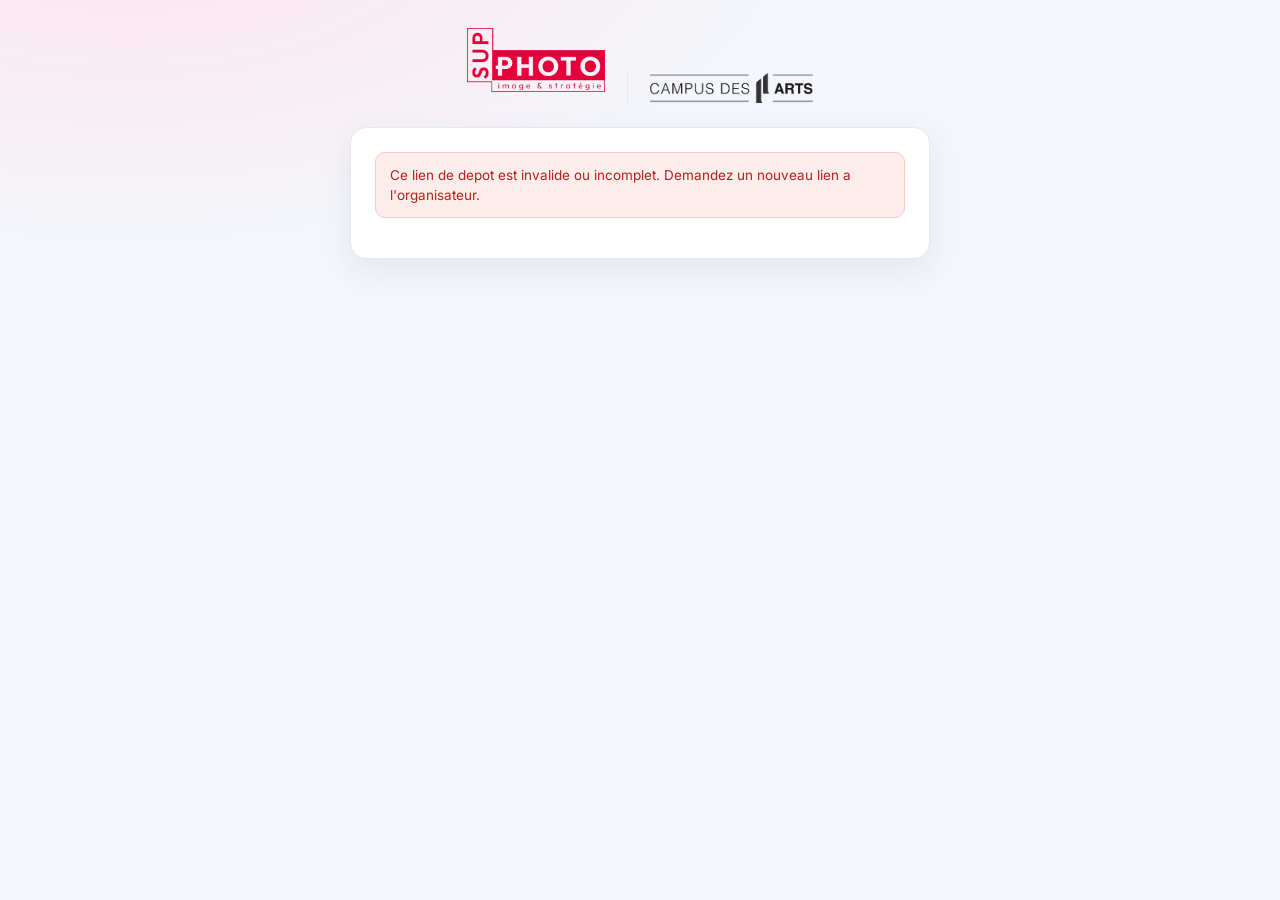
<file: index.html>
<!DOCTYPE html>
<html lang="fr">
<head>
  <meta charset="UTF-8">
  <meta name="viewport" content="width=device-width, initial-scale=1">
  <title>Depot de documents</title>
  <link rel="preconnect" href="https://fonts.googleapis.com">
  <link href="https://fonts.googleapis.com/css2?family=Inter:wght@400;500;600;700&display=swap" rel="stylesheet">
  <link rel="stylesheet" href="styles.css?v=6">
  <style>
    .mine-msg { font-size: 13px; color: #6b7488; margin-bottom: 14px; }
    .deliv-existing { margin-top: 10px; border-top: 1px dashed #e4e8f0; padding-top: 8px; }
    .mine-title { font-size: 12px; font-weight: 700; color: #0a7a53; margin-bottom: 4px; text-transform: uppercase; letter-spacing: .04em; }
    .mine-item { font-size: 12.5px; color: #3a4256; padding: 2px 0; word-break: break-all; }
    .mine-date { color: #6b7488; }
  </style>
</head>
<body>
  <div class="wrap wrap-narrow">

    <div class="brand-center">
      <img class="logo-sup" src="sup-photo.png" alt="Sup Photo - image & strategie">
      <span class="divider"></span>
      <img class="logo-campus" src="campus-11-arts.png" alt="Campus des 11 Arts">
    </div>

    <div class="card hidden" id="screenInvalid">
      <div class="notice notice-err">
        Ce lien de depot est invalide ou incomplet. Demandez un nouveau lien a l'organisateur.
      </div>
    </div>

    <div class="card hidden" id="screenMain">
      <div class="deposit-head">
        <span class="badge badge-brand">Zone de depot</span>
        <div class="zone-name" id="zoneName">-</div>
        <div class="zone-desc" id="zoneDesc"></div>
      </div>

      <div class="notice notice-warn hidden" id="configWarn">
        L'envoi n'est pas configure pour cette zone (passerelle manquante). Contactez l'organisateur.
      </div>

      <div id="depositorFields"></div>

      <div id="deliverables" class="hidden"></div>

      <div class="dropzone" id="dropzone">
        <div class="dz-icon">&#128228;</div>
        <div class="dz-main">Glissez vos fichiers ici</div>
        <div class="dz-sub">ou cliquez pour parcourir &middot; plusieurs fichiers possibles &middot; max <span id="maxLabel">40</span> Mo par fichier</div>
        <input type="file" id="fileInput" multiple class="hidden">
      </div>
      <div id="fileList"></div>

      <div class="notice notice-err hidden" id="errBox" style="margin-top:16px"></div>

      <button class="btn btn-primary btn-block btn-lg hidden" id="sendBtn" style="margin-top:18px">
        <span id="sendLabel">Envoyer</span>
      </button>

      <p class="footer-note">
        Vos fichiers sont ranges automatiquement dans le Drive de l'organisateur.
      </p>
    </div>

    <div class="card hidden" id="screenDone">
      <div class="success-box">
        <div class="big">&#9989;</div>
        <h2>Depot termine</h2>
        <p id="doneCount">Vos fichiers ont bien ete envoyes.</p>
        <button class="btn btn-ghost" id="againBtn">Deposer d'autres fichiers</button>
      </div>
    </div>

  </div>

  <script src="app.js?v=6"></script>
  <script>
  const $ = (id) => document.getElementById(id);
  let zone = null;
  let files = [];          // { file, delivIndex, newName, late, status, error, progress }
  let sending = false;

  function parseHash() {
    const m = location.hash.match(/z=([^&]+)/);
    if (!m) return null;
    try { return ZoneConfig.decode(m[1]); } catch (e) { return null; }
  }
  function escapeHtml(s) {
    return (s || '').replace(/[&<>"']/g, (c) => ({
      '&': '&amp;', '<': '&lt;', '>': '&gt;', '"': '&quot;', "'": '&#39;'
    }[c]));
  }
  function fmtDeadline(iso) {
    if (!iso) return '';
    const d = new Date(iso);
    if (isNaN(d)) return iso;
    const p = (n) => String(n).padStart(2, '0');
    return p(d.getDate()) + '/' + p(d.getMonth() + 1) + '/' + d.getFullYear() + ' a ' + p(d.getHours()) + 'h' + p(d.getMinutes());
  }
  function isLate(iso) { return iso ? (new Date() > new Date(iso)) : false; }

  /* ------------------------------- Init --------------------------------- */
  function init() {
    zone = parseHash();
    if (!zone || !zone.name) { $('screenInvalid').classList.remove('hidden'); return; }
    $('screenMain').classList.remove('hidden');
    $('zoneName').textContent = zone.name;
    $('zoneDesc').textContent = zone.description || '';
    $('maxLabel').textContent = zone.maxMb;
    if (!zone.gatewayUrl) $('configWarn').classList.remove('hidden');

    let html = '';
    const askName = zone.structured || zone.hasDeliverables || (zone.fields && zone.fields.name);
    if (zone.structured && zone.campuses.length) {
      html += `<div class="select-field"><label for="depCampus">Campus</label>
        <select id="depCampus"><option value="">- Choisir -</option>` +
        zone.campuses.map((c) => `<option value="${escapeHtml(c.name)}">${escapeHtml(c.name)}</option>`).join('') +
        `</select></div>`;
      html += `<div class="select-field"><label for="depGroup">Groupe</label>
        <select id="depGroup"><option value="">- Choisir un campus d'abord -</option></select></div>`;
    }
    if (askName) {
      html += `<div class="field"><label for="depName">Votre nom${zone.structured || zone.hasDeliverables ? ' (etudiant)' : ''}</label>
        <input type="text" id="depName" placeholder="Prenom Nom"></div>`;
    }
    if (zone.fields && zone.fields.email) {
      html += `<div class="field"><label for="depEmail">Votre email</label>
        <input type="email" id="depEmail" placeholder="prenom.nom@exemple.fr"></div>`;
    }
    if (askName) {
      html += `<button class="btn btn-ghost btn-block" id="btnMine" type="button" style="margin-bottom:12px">&#128194; Voir mes documents deja deposes</button>`;
    }
    html += '<div id="mineMsg" class="mine-msg"></div>';
    $('depositorFields').innerHTML = html;
    if (zone.structured && zone.campuses.length) {
      $('depCampus').addEventListener('change', () => { populateGroups(); clearMine(); renderFiles(); });
    }
    if ($('btnMine')) $('btnMine').onclick = () => loadMine(true);
    if ($('depName')) $('depName').addEventListener('blur', () => { if (identityReady()) loadMine(false); });

    if (zone.hasDeliverables) {
      $('dropzone').classList.add('hidden');
      const box = $('deliverables');
      box.classList.remove('hidden');
      box.innerHTML = '';
      zone.deliverables.forEach((d, i) => {
        const late = isLate(d.deadline);
        const dl = d.deadline
          ? (late ? 'En retard depuis le ' + fmtDeadline(d.deadline) : 'A rendre avant le ' + fmtDeadline(d.deadline))
          : 'Sans date limite';
        const block = document.createElement('div');
        block.className = 'deliv-block';
        block.innerHTML = `
          <div class="deliv-head">
            <div class="deliv-name">${escapeHtml(d.name)}</div>
            <div class="deliv-deadline ${late ? 'late' : 'ok'}">${d.deadline ? '&#128197; ' : ''}${escapeHtml(dl)}</div>
          </div>
          <div class="deliv-add" data-add="${i}">&#128206; Ajouter des fichiers</div>
          <input type="file" multiple class="hidden" data-input="${i}">
          <div class="deliv-files" data-files="${i}"></div>
          <div class="deliv-existing hidden" data-existing="${i}"></div>`;
        box.appendChild(block);
        const input = block.querySelector('[data-input]');
        block.querySelector('[data-add]').onclick = () => input.click();
        input.onchange = (e) => { addFiles(e.target.files, i); e.target.value = ''; };
        ['dragenter', 'dragover'].forEach((ev) => block.addEventListener(ev, (e) => { e.preventDefault(); block.classList.add('drag'); }));
        ['dragleave', 'drop'].forEach((ev) => block.addEventListener(ev, (e) => { e.preventDefault(); block.classList.remove('drag'); }));
        block.addEventListener('drop', (e) => { if (e.dataTransfer.files.length) addFiles(e.dataTransfer.files, i); });
      });
    }
  }

  function populateGroups() {
    const campusName = $('depCampus').value;
    const sel = $('depGroup');
    const campus = zone.campuses.find((c) => c.name === campusName);
    if (!campus) { sel.innerHTML = '<option value="">- Choisir un campus d\'abord -</option>'; return; }
    sel.innerHTML = '<option value="">- Choisir -</option>' +
      (campus.groups || []).map((g) => `<option value="${escapeHtml(g)}">${escapeHtml(g)}</option>`).join('');
  }

  /* --------------------------- Contexte / noms -------------------------- */
  function ctx() {
    return {
      zone: zone.name,
      campus: $('depCampus') ? $('depCampus').value : '',
      groupe: $('depGroup') ? $('depGroup').value : '',
      name: $('depName') ? $('depName').value : '',
      email: $('depEmail') ? $('depEmail').value : ''
    };
  }
  function computeName(item, counter) {
    const c = ctx();
    let tpl = zone.template || '{name}_{original}';
    let livrable = '', late = false;
    if (item.delivIndex != null && zone.deliverables[item.delivIndex]) {
      const d = zone.deliverables[item.delivIndex];
      livrable = d.name; late = isLate(d.deadline);
      let pre = '';
      if (!/\{livrable\}/.test(tpl)) pre = '{livrable}_' + pre;
      if (!/\{retard\}/.test(tpl)) pre = '{retard}' + pre;
      tpl = pre + tpl;
    }
    item.late = late;
    item.newName = Renamer.apply(tpl, { ...c, livrable, late, original: item.file.name, counter, date: new Date() });
  }

  /* --------------------- Mes documents deja deposes --------------------- */
  function identityReady() {
    const c = ctx();
    if (zone.structured) { if (!c.campus || !c.groupe) return false; }
    if (zone.structured || zone.hasDeliverables || (zone.fields && zone.fields.name)) { if (!c.name.trim()) return false; }
    return true;
  }
  function clearMine() {
    $('mineMsg').textContent = '';
    document.querySelectorAll('[data-existing]').forEach((el) => { el.innerHTML = ''; el.classList.add('hidden'); });
  }
  function fmtDate(iso) {
    const d = new Date(iso);
    if (isNaN(d)) return '';
    const p = (n) => String(n).padStart(2, '0');
    return 'le ' + p(d.getDate()) + '/' + p(d.getMonth() + 1) + '/' + d.getFullYear() + ' a ' + p(d.getHours()) + 'h' + p(d.getMinutes());
  }
  async function loadMine(fromButton) {
    if (!zone.gatewayUrl || !zone.rootFolderId) return;
    if (!identityReady()) {
      if (fromButton) $('mineMsg').textContent = zone.structured
        ? 'Choisissez d\'abord votre campus, votre groupe et votre nom.'
        : 'Indiquez d\'abord votre nom.';
      return;
    }
    const c = ctx();
    const path = [];
    if (zone.structured) path.push(c.campus, c.groupe);
    if (zone.structured || zone.hasDeliverables || (zone.fields && zone.fields.name)) path.push(c.name.trim());
    const cleanPath = path.map((n) => Util.folderName(n)).filter(Boolean);
    $('mineMsg').textContent = 'Recherche de vos depots...';
    let data;
    try {
      const res = await fetch(zone.gatewayUrl + '?action=mine&root=' + encodeURIComponent(zone.rootFolderId) + '&path=' + encodeURIComponent(cleanPath.join('/')));
      data = await res.json();
    } catch (e) { $('mineMsg').textContent = 'Impossible de recuperer vos depots pour le moment.'; return; }
    if (!data || !data.ok) { $('mineMsg').textContent = 'Erreur lors de la recuperation de vos depots.'; return; }
    renderMine(data.files || []);
  }
  function renderMine(mineFiles) {
    document.querySelectorAll('[data-existing]').forEach((el) => { el.innerHTML = ''; el.classList.add('hidden'); });
    if (zone.hasDeliverables) {
      const delivSlugs = zone.deliverables.map((d, i) => ({ i, slug: Util.slug(d.name) }))
        .filter((d) => d.slug).sort((a, b) => b.slug.length - a.slug.length);
      const byDeliv = {};
      mineFiles.forEach((f) => {
        const sn = Util.slug(f.name);
        let mi = -1;
        for (const d of delivSlugs) { if (sn.indexOf(d.slug) >= 0) { mi = d.i; break; } }
        if (mi < 0) return;
        (byDeliv[mi] = byDeliv[mi] || []).push(f);
      });
      zone.deliverables.forEach((d, i) => {
        const cont = document.querySelector('[data-existing="' + i + '"]');
        if (!cont) return;
        const list = byDeliv[i] || [];
        if (!list.length) return;
        cont.classList.remove('hidden');
        cont.innerHTML = '<div class="mine-title">&#10003; Deja depose</div>' + list.map((f) => {
          const late = /EN-?RETARD/i.test(f.name);
          return '<div class="mine-item">&#128196; ' + escapeHtml(f.name) + ' <span class="mine-date">' + fmtDate(f.date) + '</span>' + (late ? ' <span class="badge-late">EN RETARD</span>' : '') + '</div>';
        }).join('');
      });
      $('mineMsg').textContent = mineFiles.length ? 'Vos documents deja deposes apparaissent sous chaque livrable ci-dessous.' : 'Aucun document deja depose pour ce nom.';
    } else {
      if (!mineFiles.length) { $('mineMsg').textContent = 'Aucun document deja depose pour ce nom.'; return; }
      $('mineMsg').innerHTML = '<div class="mine-title">&#10003; Vos documents deja deposes</div>' +
        mineFiles.map((f) => '<div class="mine-item">&#128196; ' + escapeHtml(f.name) + ' <span class="mine-date">' + fmtDate(f.date) + '</span></div>').join('');
    }
  }

  function addFiles(fileList, delivIndex) {
    Array.from(fileList).forEach((f) => {
      const tooBig = f.size > zone.maxMb * 1024 * 1024;
      files.push({
        file: f, delivIndex: (delivIndex != null ? delivIndex : null),
        newName: '', late: false, status: tooBig ? 'error' : 'ready',
        error: tooBig ? 'Fichier trop volumineux' : null, progress: 0
      });
    });
    renderFiles();
  }

  function renderFiles() {
    const icons = { ready: '&#128196;', uploading: '&#8987;', done: '&#9989;', error: '&#9888;&#65039;' };
    const makeRow = (item, i) => {
      const badge = item.late ? '<span class="badge-late">EN RETARD</span>' : '';
      const el = document.createElement('div');
      el.className = 'file-row';
      el.innerHTML = `
        <div class="fr-icon">${icons[item.status] || '&#128196;'}</div>
        <div class="fr-main">
          <div class="fr-new">${escapeHtml(item.newName)}${badge}</div>
          <div class="fr-old">${escapeHtml(item.file.name)}${item.error ? ' &middot; <span style="color:#b42318">' + item.error + '</span>' : ''}</div>
          ${item.status === 'uploading' ? `<div class="progress"><span style="width:${Math.round(item.progress * 100)}%"></span></div>` : ''}
        </div>
        <div class="fr-status">${item.status === 'ready' && !sending ? '<button class="icon-btn" title="Retirer">&times;</button>' : ''}</div>`;
      const rm = el.querySelector('button');
      if (rm) rm.onclick = () => { files.splice(i, 1); renderFiles(); };
      return el;
    };
    if (zone.hasDeliverables) {
      zone.deliverables.forEach((d, di) => {
        const cont = document.querySelector('[data-files="' + di + '"]');
        if (!cont) return;
        cont.innerHTML = '';
        let n = 0;
        files.forEach((item, i) => { if (item.delivIndex !== di) return; n++; computeName(item, n); cont.appendChild(makeRow(item, i)); });
      });
    } else {
      const list = $('fileList');
      list.innerHTML = '';
      files.forEach((item, i) => { computeName(item, i + 1); list.appendChild(makeRow(item, i)); });
    }
    const hasReady = files.some((f) => f.status === 'ready');
    $('sendBtn').classList.toggle('hidden', !hasReady || sending);
  }

  /* ------------------------------ Envoi --------------------------------- */
  async function send() {
    if (sending) return;
    $('errBox').classList.add('hidden');
    const c = ctx();

    if (!zone.gatewayUrl) { showError('Cette zone n\'est pas configuree pour recevoir des fichiers. Contactez l\'organisateur.'); return; }
    if (!zone.rootFolderId) { showError('Dossier de destination non configure. Contactez l\'organisateur.'); return; }

    const needStudentFolder = zone.structured || zone.hasDeliverables;
    const path = [];
    if (zone.structured) {
      if (!c.campus) { showError('Merci de choisir votre campus.'); return; }
      if (!c.groupe) { showError('Merci de choisir votre groupe.'); return; }
      path.push(c.campus, c.groupe);
    }
    if (needStudentFolder) {
      if (!c.name.trim()) { showError('Merci d\'indiquer votre nom.'); return; }
      path.push(c.name.trim());
    } else if (zone.fields.name && $('depName') && !c.name.trim()) {
      showError('Merci d\'indiquer votre nom.'); return;
    }
    if (zone.fields.email && $('depEmail') && !$('depEmail').value.trim()) { showError('Merci d\'indiquer votre email.'); return; }

    const cleanPath = path.map((n) => Util.folderName(n)).filter(Boolean);

    sending = true;
    $('sendBtn').disabled = true;
    $('sendLabel').textContent = 'Envoi en cours...';
    renderFiles();

    let ok = 0;
    for (const item of files) {
      if (item.status !== 'ready') continue;
      item.status = 'uploading'; item.progress = 0; renderFiles();
      try {
        const content = await Gateway.fileToBase64(item.file);
        item.progress = 0.15; renderFiles();
        await Gateway.send(zone.gatewayUrl, {
          root: zone.rootFolderId,
          path: cleanPath,
          filename: item.newName,
          mimeType: item.file.type || 'application/octet-stream',
          content
        }, (p) => { item.progress = 0.15 + p * 0.85; renderFiles(); });
        item.status = 'done'; ok++;
      } catch (e) { item.status = 'error'; item.error = 'Echec : ' + e.message; console.error(e); }
      renderFiles();
    }

    sending = false;
    if (ok > 0 && files.every((f) => f.status !== 'ready')) {
      $('screenMain').classList.add('hidden');
      $('screenDone').classList.remove('hidden');
      $('doneCount').textContent = ok + (ok > 1 ? ' fichiers ont' : ' fichier a') + ' bien ete envoye' + (ok > 1 ? 's' : '')
        + (needStudentFolder ? ' dans votre dossier.' : '.');
    } else {
      $('sendBtn').disabled = false;
      $('sendLabel').textContent = 'Reessayer les fichiers en echec';
      if (ok === 0) showError('Aucun fichier n\'a pu etre envoye. Verifiez que la passerelle est bien deployee et le dossier racine valide.');
    }
  }
  function showError(msg) { $('errBox').textContent = msg; $('errBox').classList.remove('hidden'); }

  /* ---------------------------- Liaisons UI ----------------------------- */
  const dz = $('dropzone');
  dz.onclick = () => $('fileInput').click();
  $('fileInput').onchange = (e) => { addFiles(e.target.files, null); e.target.value = ''; };
  ['dragenter', 'dragover'].forEach((ev) => dz.addEventListener(ev, (e) => { e.preventDefault(); dz.classList.add('drag'); }));
  ['dragleave', 'drop'].forEach((ev) => dz.addEventListener(ev, (e) => { e.preventDefault(); dz.classList.remove('drag'); }));
  dz.addEventListener('drop', (e) => { if (e.dataTransfer.files.length) addFiles(e.dataTransfer.files, null); });

  $('sendBtn').onclick = send;
  $('againBtn').onclick = () => {
    files = []; sending = false;
    $('sendBtn').disabled = false;
    $('sendLabel').textContent = 'Envoyer';
    renderFiles();
    $('screenDone').classList.add('hidden');
    $('screenMain').classList.remove('hidden');
    if (identityReady()) loadMine(false);
  };
  document.addEventListener('input', (e) => { if (['depName', 'depEmail'].includes(e.target.id)) renderFiles(); });
  document.addEventListener('change', (e) => { if (e.target.id === 'depGroup') { renderFiles(); if (identityReady()) loadMine(false); } });

  init();
  </script>
</body>
</html>
</file>
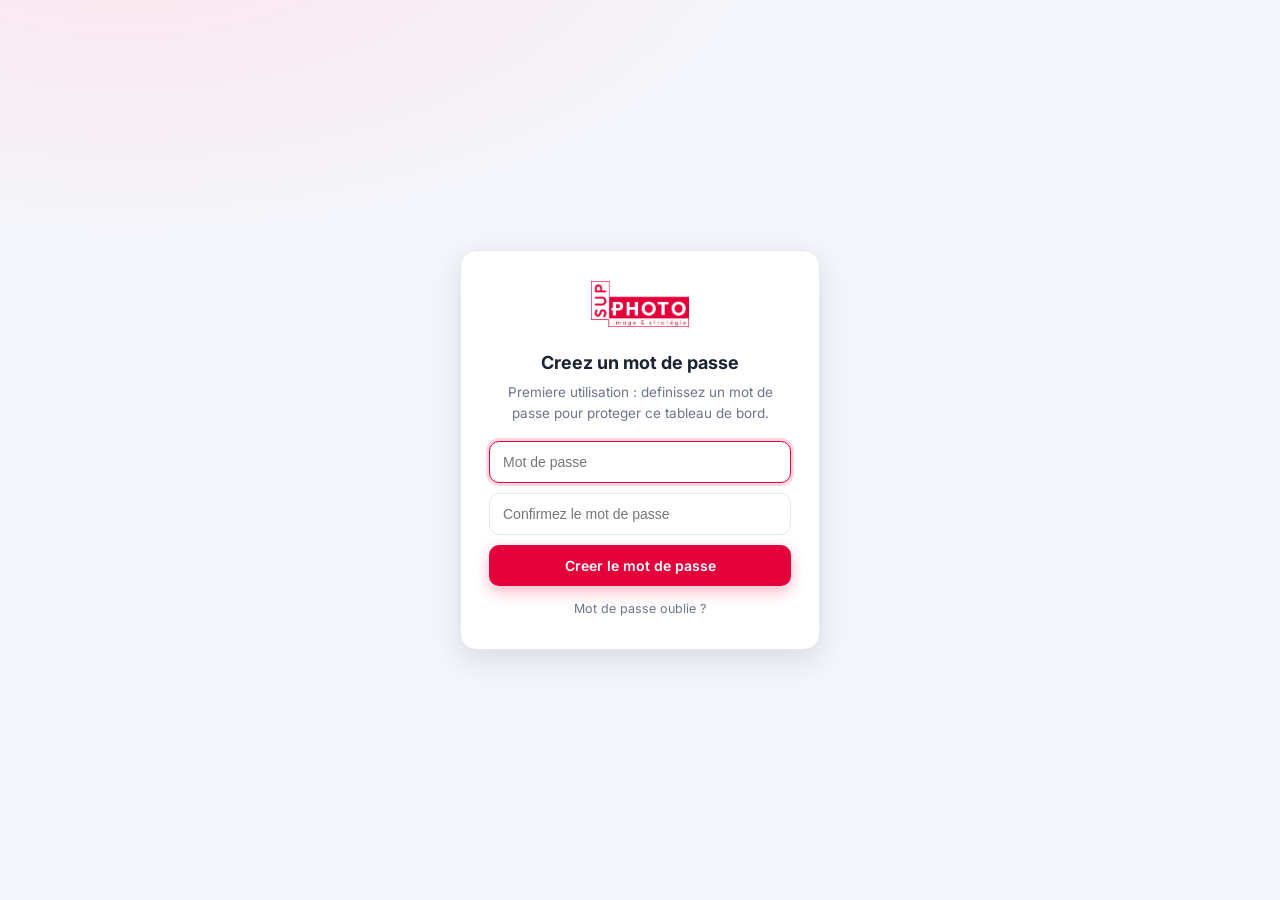
<file: admin.html>
<!DOCTYPE html>
<html lang="fr">
<head>
  <meta charset="UTF-8">
  <meta name="viewport" content="width=device-width, initial-scale=1">
  <title>DepotDoc - Tableau de bord</title>
  <link rel="preconnect" href="https://fonts.googleapis.com">
  <link href="https://fonts.googleapis.com/css2?family=Inter:wght@400;500;600;700&display=swap" rel="stylesheet">
  <link rel="stylesheet" href="styles.css?v=6">
  <style>
    body.locked { overflow: hidden; }
    body.locked .wrap { display: none; }
    body:not(.locked) .auth-gate { display: none; }
    .auth-gate {
      position: fixed; inset: 0; z-index: 1000;
      display: flex; align-items: center; justify-content: center; padding: 20px;
      background:
        radial-gradient(1200px 600px at 10% -10%, #fde3ec 0%, transparent 55%),
        radial-gradient(1000px 500px at 100% 0%, #f4f6fb 0%, transparent 50%),
        #f4f6fb;
    }
    .auth-card {
      background: #fff; border: 1px solid #e4e8f0; border-radius: 16px;
      box-shadow: 0 10px 30px rgba(24,33,66,.12); padding: 30px 28px; width: 100%; max-width: 360px; text-align: center;
    }
    .auth-card img { height: 46px; width: auto; margin-bottom: 16px; }
    .auth-card h2 { font-size: 18px; margin: 0 0 6px; }
    .auth-hint { color: #6b7488; font-size: 13.5px; margin: 0 0 18px; }
    .auth-card input { width: 100%; padding: 12px 13px; font-size: 14px; margin-bottom: 10px;
      border: 1px solid #e4e8f0; border-radius: 10px; box-sizing: border-box; }
    .auth-card input:focus { outline: none; border-color: #e4013b; box-shadow: 0 0 0 3px rgba(228,1,59,.15); }
    .auth-err { color: #b42318; background: #fdecec; border-radius: 10px; padding: 9px 12px; font-size: 13px; margin-bottom: 10px; }
    .auth-forgot { display: inline-block; margin-top: 14px; font-size: 12.5px; color: #6b7488; text-decoration: none; }
    .auth-forgot:hover { text-decoration: underline; }
    .modal-wide { max-width: 880px; }
    .track-scroll { overflow-x: auto; margin-top: 6px; }
    .track-table { width: 100%; border-collapse: collapse; font-size: 13px; }
    .track-table th, .track-table td { border: 1px solid #e4e8f0; padding: 7px 9px; text-align: center; white-space: nowrap; }
    .track-table th { background: #f6f7fb; font-weight: 600; position: sticky; top: 0; }
    .track-table td.stu { text-align: left; font-weight: 600; }
    .track-table td.meta { text-align: left; color: #6b7488; }
    .cell-ok { color: #10b981; font-weight: 700; }
    .cell-late { color: #e4013b; font-weight: 700; }
    .cell-no { color: #c3cbe0; }
    .track-summary { font-size: 13px; color: #6b7488; margin: 4px 0 10px; }
    .track-filters { display: flex; gap: 14px; flex-wrap: wrap; margin: 8px 0 6px; }
    .track-filters label { font-size: 12px; font-weight: 600; color: #6b7488; display: flex; flex-direction: column; gap: 4px; text-transform: uppercase; letter-spacing: .04em; }
    .track-filters select { padding: 8px 10px; font-size: 13px; border: 1px solid #e4e8f0; border-radius: 8px; min-width: 170px; font-family: inherit; text-transform: none; letter-spacing: normal; }
    .track-filters select:focus { outline: none; border-color: #e4013b; box-shadow: 0 0 0 3px rgba(228,1,59,.15); }
  </style>
</head>
<body class="locked">

  <div class="auth-gate" id="authGate">
    <div class="auth-card">
      <img src="sup-photo.png" alt="Sup Photo">
      <h2 id="authTitle">Tableau de bord protege</h2>
      <p class="auth-hint" id="authHint">Entrez le mot de passe pour acceder.</p>
      <input type="password" id="authPw" placeholder="Mot de passe" autocomplete="off">
      <input type="password" id="authPw2" placeholder="Confirmez le mot de passe" autocomplete="off" class="hidden">
      <div class="auth-err hidden" id="authErr"></div>
      <button class="btn btn-primary btn-block" id="authBtn">Se connecter</button>
      <a href="#" class="auth-forgot" id="authForgot">Mot de passe oublie ?</a>
    </div>
  </div>
  <div class="wrap">

    <div class="brandbar">
      <div class="brand-left">
        <img class="logo-sup" src="sup-photo.png" alt="Sup Photo - image & strategie">
        <div class="brand-text">
          <span class="kicker">Depot de documents</span>
          <span class="title">Tableau de bord</span>
        </div>
      </div>
      <img class="logo-campus" src="campus-11-arts.png" alt="Campus des 11 Arts">
    </div>

    <div class="topbar">
      <div>
        <h1 style="font-size:18px;margin:0">Bienvenue</h1>
        <p style="margin:2px 0 0;font-size:13px;color:var(--muted)">Configurez vos zones de depot et generez les liens a partager.</p>
      </div>
      <span class="badge badge-brand" id="zoneCount">0 zone</span>
    </div>

    <!-- Passerelle -->
    <div class="card">
      <div class="section-title">&#128225; Passerelle Google Drive</div>
      <div class="field">
        <label for="gwUrl">URL de la passerelle (Apps Script)</label>
        <input type="text" id="gwUrl" placeholder="https://script.google.com/macros/s/.../exec">
        <div class="sub">Deployez une fois le script <b>Code.gs</b> (voir le README) puis collez ici l'URL de l'application Web. C'est ce qui range les depots dans votre Drive.</div>
      </div>
      <button class="btn btn-ghost" id="saveGw">Enregistrer l'URL</button>
      <button class="btn btn-ghost" id="testGw" style="margin-left:8px">Tester la passerelle</button>
      <span id="gwSaved" class="badge badge-ok hidden" style="margin-left:10px">Enregistre &#10003;</span>
      <span id="gwTest" class="badge hidden" style="margin-left:10px"></span>
    </div>

    <!-- Zones -->
    <div class="card">
      <div style="display:flex;align-items:center;justify-content:space-between;margin-bottom:16px">
        <div class="section-title" style="margin:0">&#128194; Zones de depot</div>
        <button class="btn btn-primary" id="addZone">+ Nouvelle zone</button>
      </div>
      <div id="zoneList" class="zone-list"></div>
    </div>

    <p class="footer-note">
      Les configurations sont enregistrees dans ce navigateur.
      <a href="#" id="exportBtn">Exporter</a> &middot;
      <a href="#" id="importBtn">Importer</a>
      <input type="file" id="importFile" accept="application/json" class="hidden">
    </p>
  </div>

  <!-- Modale d'edition de zone -->
  <div class="modal-bg" id="modal">
    <div class="modal">
      <h3 id="modalTitle">Nouvelle zone de depot</h3>

      <div class="field">
        <label for="zName">Nom de la zone</label>
        <input type="text" id="zName" placeholder="Ex : Projet Book 2026">
      </div>

      <div class="field">
        <label for="zDesc">Description (visible par l'etudiant)</label>
        <textarea id="zDesc" placeholder="Ex : Deposez ici l'ensemble de vos livrables (PDF, images, video...)."></textarea>
      </div>

      <div class="field">
        <label for="zFolder">Dossier Google Drive racine de la zone</label>
        <input type="text" id="zFolder" placeholder="ID du dossier Drive (voir README)">
        <div class="sub">Copiez l'identifiant depuis l'URL du dossier : drive.google.com/drive/folders/<b>CET_IDENTIFIANT</b>. Ce doit etre un dossier de VOTRE Drive (celui ou tourne la passerelle).</div>
      </div>

      <div class="toggle-line">
        <label class="check"><input type="checkbox" id="zStructured"> Organiser en dossiers <b>Campus / Groupe / Etudiant</b></label>
      </div>

      <div id="structSection" class="hidden">
        <div class="field">
          <label>Campus et groupes</label>
          <div class="sub" style="margin-bottom:8px">Pour chaque campus, indiquez ses groupes (un par ligne). L'etudiant les choisira dans des menus, et les dossiers se creent automatiquement au premier depot.</div>
          <div id="campusEditor"></div>
          <button class="btn btn-ghost" id="addCampus" style="margin-top:4px">+ Ajouter un campus</button>
        </div>
        <div class="notice notice-ok" style="font-size:13px">
          &#128193; Chaque etudiant deposera ses fichiers dans un dossier <b>a son nom</b>, range dans son groupe.
        </div>
      </div>

      <!-- Livrables -->
      <div class="toggle-line">
        <label class="check"><input type="checkbox" id="zHasDeliv"> Definir des <b>livrables attendus</b> (avec deadline)</label>
      </div>
      <div id="delivSection" class="hidden">
        <div class="field">
          <label>Livrables et deadlines</label>
          <div class="sub" style="margin-bottom:8px">Chaque livrable devient un emplacement de depot. La deadline est indicative : le depot reste possible ensuite mais est marque &laquo; en retard &raquo;. Laissez la date vide pour aucune deadline.</div>
          <div id="delivEditor"></div>
          <button class="btn btn-ghost" id="addDeliv" style="margin-top:4px">+ Ajouter un livrable</button>
        </div>
      </div>

      <div class="field">
        <label for="zTemplate">Modele de renommage des fichiers</label>
        <input type="text" id="zTemplate" placeholder="{name}_{original}">
        <div class="chips" id="varChips"></div>
        <div class="preview-box" id="preview"></div>
      </div>

      <div class="field" id="fieldsFlat">
        <label>Informations demandees au deposant</label>
        <div class="row" style="margin-top:6px">
          <label class="check"><input type="checkbox" id="zFieldName"> Nom / prenom</label>
          <label class="check"><input type="checkbox" id="zFieldEmail"> Adresse email</label>
        </div>
      </div>
      <div class="field hidden" id="fieldsStruct">
        <label>Informations demandees a l'etudiant</label>
        <div class="sub" style="margin-bottom:6px">Le <b>nom de l'etudiant</b> est demande automatiquement (il nomme son dossier).</div>
        <label class="check"><input type="checkbox" id="zFieldEmail2"> Demander aussi l'adresse email</label>
      </div>

      <div class="field">
        <label for="zMax">Taille maximale par fichier (Mo)</label>
        <input type="number" id="zMax" value="40" min="1" max="50" style="max-width:140px">
        <div class="sub">La passerelle accepte jusqu'a ~50 Mo par fichier.</div>
      </div>

      <div class="modal-foot">
        <button class="btn btn-ghost" id="cancelZone">Annuler</button>
        <button class="btn btn-primary" id="saveZone">Enregistrer la zone</button>
      </div>
    </div>
  </div>

  <!-- Modale du lien genere -->
  <div class="modal-bg" id="linkModal">
    <div class="modal">
      <h3>Lien de depot &#128279;</h3>
      <p class="hint">Partagez ce lien avec les personnes qui doivent deposer des fichiers. Aucune configuration ni compte Google de leur cote.</p>
      <div class="link-out">
        <input type="text" id="linkField" readonly>
        <button class="btn btn-primary" id="copyLink">Copier</button>
      </div>
      <div class="modal-foot">
        <a class="btn btn-ghost" id="openLink" target="_blank">Ouvrir la page</a>
        <button class="btn btn-primary" id="closeLink">Termine</button>
      </div>
    </div>
  </div>

  <!-- Modale suivi des rendus -->
  <div class="modal-bg" id="trackModal">
    <div class="modal modal-wide">
      <div style="display:flex;justify-content:space-between;align-items:center">
        <h3 id="trackTitle" style="margin:0">Suivi des rendus</h3>
        <button class="btn btn-ghost" id="trackRefresh">Actualiser</button>
      </div>
      <div class="track-filters hidden" id="trackFilters">
        <label>Campus
          <select id="trackCampus"><option value="">Tous les campus</option></select>
        </label>
        <label>Groupe
          <select id="trackGroup"><option value="">Tous les groupes</option></select>
        </label>
      </div>
      <div class="track-summary" id="trackSummary"></div>
      <div id="trackBody"></div>
      <div class="modal-foot">
        <button class="btn btn-primary" id="trackClose">Fermer</button>
      </div>
    </div>
  </div>

  <script>
  /* -------------------- Protection par mot de passe --------------------- */
  (function () {
    const KEY = 'depotdoc.pwhash';
    const SESSION = 'depotdoc.authed';
    const g = (id) => document.getElementById(id);

    async function sha256(str) {
      const buf = await crypto.subtle.digest('SHA-256', new TextEncoder().encode(str));
      return Array.from(new Uint8Array(buf)).map((b) => b.toString(16).padStart(2, '0')).join('');
    }
    function unlock() {
      try { sessionStorage.setItem(SESSION, '1'); } catch (e) {}
      document.body.classList.remove('locked');
    }
    function showErr(msg) { const e = g('authErr'); e.textContent = msg; e.classList.remove('hidden'); }

    // Deja authentifie pour cette session ?
    try { if (sessionStorage.getItem(SESSION) === '1') { unlock(); return; } } catch (e) {}

    const hasPw = !!localStorage.getItem(KEY);
    let createMode = !hasPw;

    if (createMode) {
      g('authTitle').textContent = 'Creez un mot de passe';
      g('authHint').textContent = 'Premiere utilisation : definissez un mot de passe pour proteger ce tableau de bord.';
      g('authPw2').classList.remove('hidden');
      g('authBtn').textContent = 'Creer le mot de passe';
    }

    async function submit() {
      g('authErr').classList.add('hidden');
      const pw = g('authPw').value;
      if (createMode) {
        const pw2 = g('authPw2').value;
        if (pw.length < 4) return showErr('Choisissez au moins 4 caracteres.');
        if (pw !== pw2) return showErr('Les deux mots de passe ne correspondent pas.');
        localStorage.setItem(KEY, await sha256(pw));
        unlock();
      } else {
        const h = await sha256(pw);
        if (h === localStorage.getItem(KEY)) unlock();
        else showErr('Mot de passe incorrect.');
      }
    }

    g('authBtn').onclick = submit;
    g('authPw').addEventListener('keydown', (e) => { if (e.key === 'Enter') submit(); });
    g('authPw2').addEventListener('keydown', (e) => { if (e.key === 'Enter') submit(); });
    g('authForgot').onclick = (e) => {
      e.preventDefault();
      alert('Le mot de passe est stocke uniquement dans ce navigateur (de facon chiffree).\n\nSi vous l\'avez oublie : ouvrez les parametres du navigateur et effacez les donnees du site pour ce domaine, puis rechargez la page pour en definir un nouveau.\n\nAstuce : gardez une sauvegarde de vos zones via le bouton Exporter.');
    };
    g('authPw').focus();
  })();
  </script>

  <script src="app.js?v=6"></script>
  <script>
  const $ = (id) => document.getElementById(id);
  let zones = Store.getZones();
  let editingId = null;
  let mCampuses = [];
  let mDeliverables = [];

  function saveAll() { Store.saveZones(zones); }
  function escapeHtml(s) {
    return (s || '').replace(/[&<>"']/g, (c) => ({
      '&': '&amp;', '<': '&lt;', '>': '&gt;', '"': '&quot;', "'": '&#39;'
    }[c]));
  }

  /* ------------------------------ Rendu liste --------------------------- */
  function refresh() {
    const list = $('zoneList');
    $('zoneCount').textContent = zones.length + (zones.length > 1 ? ' zones' : ' zone');
    if (!zones.length) {
      list.innerHTML = '<div class="empty">Aucune zone pour l\'instant. Cliquez sur &laquo; Nouvelle zone &raquo; pour commencer.</div>';
      return;
    }
    list.innerHTML = '';
    zones.forEach((z) => {
      let meta;
      if (z.structured) {
        const nbC = (z.campuses || []).length;
        const nbG = (z.campuses || []).reduce((s, c) => s + (c.groups ? c.groups.length : 0), 0);
        meta = 'Campus/Groupe/Etudiant &middot; ' + nbC + ' campus, ' + nbG + ' groupes';
      } else {
        meta = z.template + ' &middot; dossier ' + (z.rootFolderId ? escapeHtml(z.rootFolderId.slice(0, 10)) + '...' : 'non defini');
      }
      if (z.deliverables && z.deliverables.length) meta += ' &middot; ' + z.deliverables.length + ' livrable' + (z.deliverables.length > 1 ? 's' : '');
      const el = document.createElement('div');
      el.className = 'zone-item';
      el.innerHTML = `
        <div class="zi-main">
          <div class="zi-name">${escapeHtml(z.name)}</div>
          <div class="zi-meta">${meta}</div>
        </div>
        <div class="zi-actions">
          <button class="icon-btn" title="Suivi des rendus" data-act="track">&#128202;</button>
          <button class="icon-btn" title="Lien de depot" data-act="link">&#128279;</button>
          <button class="icon-btn" title="Modifier" data-act="edit">&#9998;</button>
          <button class="icon-btn" title="Supprimer" data-act="del">&#128465;</button>
        </div>`;
      el.querySelector('[data-act=track]').onclick = () => showTrack(z);
      el.querySelector('[data-act=link]').onclick = () => showLink(z);
      el.querySelector('[data-act=edit]').onclick = () => openModal(z);
      el.querySelector('[data-act=del]').onclick = () => {
        if (confirm('Supprimer la zone "' + z.name + '" ?')) {
          zones = zones.filter((x) => x.id !== z.id); saveAll(); refresh();
        }
      };
      list.appendChild(el);
    });
  }

  /* --------------------------- Editeur campus --------------------------- */
  function renderCampusEditor() {
    const box = $('campusEditor');
    box.innerHTML = '';
    mCampuses.forEach((c, i) => {
      const row = document.createElement('div');
      row.className = 'campus-row';
      row.innerHTML = `
        <div class="campus-head">
          <input type="text" placeholder="Nom du campus (ex : Nice)" value="${escapeHtml(c.name)}" data-k="name">
          <button class="mini-btn" title="Retirer ce campus">&times;</button>
        </div>
        <label>Groupes (un par ligne)</label>
        <textarea placeholder="Groupe 1&#10;Groupe 2" data-k="groups">${escapeHtml(c.groupsText)}</textarea>`;
      row.querySelector('[data-k=name]').oninput = (e) => { mCampuses[i].name = e.target.value; updatePreview(); };
      row.querySelector('[data-k=groups]').oninput = (e) => { mCampuses[i].groupsText = e.target.value; };
      row.querySelector('.mini-btn').onclick = () => { mCampuses.splice(i, 1); renderCampusEditor(); };
      box.appendChild(row);
    });
  }
  function collectCampuses() {
    return mCampuses.map((c) => ({
      name: (c.name || '').trim(),
      groups: (c.groupsText || '').split('\n').map((g) => g.trim()).filter(Boolean)
    })).filter((c) => c.name);
  }

  /* --------------------------- Editeur livrables ------------------------ */
  function renderDelivEditor() {
    const box = $('delivEditor');
    box.innerHTML = '';
    mDeliverables.forEach((d, i) => {
      const row = document.createElement('div');
      row.className = 'deliv-edit-row';
      row.innerHTML = `
        <input class="dv-name" type="text" placeholder="Nom du livrable (ex : Note d'intention)" value="${escapeHtml(d.name)}">
        <input class="dv-date" type="datetime-local" value="${escapeHtml(d.deadline || '')}">
        <button class="mini-btn" title="Retirer">&times;</button>`;
      row.querySelector('.dv-name').oninput = (e) => { mDeliverables[i].name = e.target.value; };
      row.querySelector('.dv-date').oninput = (e) => { mDeliverables[i].deadline = e.target.value; };
      row.querySelector('.mini-btn').onclick = () => { mDeliverables.splice(i, 1); renderDelivEditor(); };
      box.appendChild(row);
    });
  }
  function collectDeliverables() {
    return mDeliverables.map((d) => ({ name: (d.name || '').trim(), deadline: d.deadline || '' })).filter((d) => d.name);
  }

  /* --------------------------- Modale de zone --------------------------- */
  function toggleStruct(on) {
    $('structSection').classList.toggle('hidden', !on);
    $('fieldsFlat').classList.toggle('hidden', on);
    $('fieldsStruct').classList.toggle('hidden', !on);
  }
  function toggleDeliv(on) { $('delivSection').classList.toggle('hidden', !on); }

  function openModal(zone) {
    editingId = zone ? zone.id : null;
    $('modalTitle').textContent = zone ? 'Modifier la zone' : 'Nouvelle zone de depot';
    $('zName').value = zone ? zone.name : '';
    $('zDesc').value = zone ? zone.description : '';
    $('zFolder').value = zone ? (zone.rootFolderId || '') : '';
    const structured = zone ? !!zone.structured : true;
    $('zStructured').checked = structured;
    $('zTemplate').value = zone ? zone.template : '{name}_{original}';
    $('zFieldName').checked = zone ? !!(zone.fields && zone.fields.name) : true;
    $('zFieldEmail').checked = zone ? !!(zone.fields && zone.fields.email) : false;
    $('zFieldEmail2').checked = zone ? !!(zone.fields && zone.fields.email) : false;
    $('zMax').value = zone ? (zone.maxMb || 40) : 40;

    mCampuses = (zone && zone.campuses && zone.campuses.length)
      ? zone.campuses.map((c) => ({ name: c.name, groupsText: (c.groups || []).join('\n') }))
      : [{ name: 'Nice', groupsText: '' }, { name: 'Bordeaux', groupsText: '' }];
    renderCampusEditor();
    toggleStruct(structured);

    const hasDeliv = zone ? !!(zone.deliverables && zone.deliverables.length) : false;
    $('zHasDeliv').checked = hasDeliv;
    mDeliverables = (zone && zone.deliverables && zone.deliverables.length)
      ? zone.deliverables.map((d) => ({ name: d.name, deadline: d.deadline || '' }))
      : [{ name: '', deadline: '' }];
    renderDelivEditor();
    toggleDeliv(hasDeliv);

    updatePreview();
    $('modal').classList.add('open');
  }
  function closeModal() { $('modal').classList.remove('open'); }

  function buildChips() {
    const box = $('varChips');
    box.innerHTML = '';
    Renamer.variables.forEach(([v, desc]) => {
      const c = document.createElement('span');
      c.className = 'chip'; c.textContent = v; c.title = desc;
      c.onclick = () => { const inp = $('zTemplate'); inp.value += v; inp.focus(); updatePreview(); };
      box.appendChild(c);
    });
  }
  function updatePreview() {
    const tpl = $('zTemplate').value || '{name}_{original}';
    const name = Renamer.apply(tpl, {
      zone: $('zName').value || 'Zone', campus: 'Nice', groupe: 'Groupe 3',
      name: 'Marie Dupont', email: 'marie.dupont@exemple.fr',
      livrable: "Note d'intention",
      original: 'Book portfolio.pdf', counter: 1, date: new Date()
    });
    $('preview').innerHTML =
      '<span class="old">Book portfolio.pdf</span><span class="arrow">&rarr;</span>' + escapeHtml(name);
  }

  function saveZone() {
    const name = $('zName').value.trim();
    const folder = $('zFolder').value.trim();
    const structured = $('zStructured').checked;
    if (!name) { alert('Donnez un nom a la zone.'); return; }
    if (!folder) { alert('Indiquez le dossier Google Drive racine.'); return; }

    let campuses = [];
    if (structured) {
      campuses = collectCampuses();
      if (!campuses.length) { alert('Ajoutez au moins un campus.'); return; }
      if (!campuses.some((c) => c.groups.length)) { alert('Ajoutez au moins un groupe.'); return; }
    }
    const deliverables = $('zHasDeliv').checked ? collectDeliverables() : [];
    if ($('zHasDeliv').checked && !deliverables.length) { alert('Ajoutez au moins un livrable, ou decochez l\'option.'); return; }

    const emailWanted = structured ? $('zFieldEmail2').checked : $('zFieldEmail').checked;
    const data = {
      id: editingId || Util.uid(),
      name, description: $('zDesc').value.trim(),
      rootFolderId: folder,
      structured, campuses, deliverables,
      template: $('zTemplate').value.trim() || '{name}_{original}',
      fields: { name: structured ? true : $('zFieldName').checked, email: emailWanted },
      maxMb: parseInt($('zMax').value, 10) || 40
    };
    if (editingId) zones = zones.map((z) => (z.id === editingId ? data : z));
    else zones.push(data);
    saveAll(); closeModal(); refresh();
  }

  /* --------------------------- Lien de depot ---------------------------- */
  function showLink(zone) {
    if (!Store.getGatewayUrl()) {
      if (!confirm('Aucune URL de passerelle n\'est enregistree. Le lien fonctionnera mais l\'envoi echouera tant que vous ne l\'aurez pas renseignee. Continuer ?')) return;
    }
    const link = ZoneConfig.depositLink(zone, Store.getGatewayUrl());
    $('linkField').value = link;
    $('openLink').href = link;
    $('linkModal').classList.add('open');
  }

  /* --------------------------- Suivi des rendus ------------------------- */
  let trackingZone = null;
  let trackRows = [];
  async function showTrack(zone) {
    trackingZone = zone;
    $('trackTitle').textContent = 'Suivi des rendus - ' + zone.name;
    $('trackSummary').textContent = '';
    $('trackBody').innerHTML = '<div class="empty">Chargement...</div>';
    $('trackModal').classList.add('open');
    const gw = Store.getGatewayUrl();
    if (!gw) { $('trackBody').innerHTML = '<div class="notice notice-err">Aucune passerelle configuree.</div>'; return; }
    if (!zone.rootFolderId) { $('trackBody').innerHTML = '<div class="notice notice-err">Dossier racine non defini.</div>'; return; }
    let data;
    try {
      const res = await fetch(gw + '?action=list&root=' + encodeURIComponent(zone.rootFolderId));
      data = await res.json();
    } catch (e) { $('trackBody').innerHTML = '<div class="notice notice-err">Passerelle injoignable.</div>'; return; }
    if (!data || !data.ok) { $('trackBody').innerHTML = '<div class="notice notice-err">Erreur : ' + escapeHtml((data && data.error) || 'inconnue') + '</div>'; return; }
    renderTrack(zone, data.files || []);
  }

  function renderTrack(zone, files) {
    const delivs = (zone.deliverables || []);
    const delivSlugs = delivs.map((d) => ({ name: d.name, slug: Util.slug(d.name) }))
      .filter((d) => d.slug).sort((a, b) => b.slug.length - a.slug.length);
    const students = {};
    files.forEach((f) => {
      let campus = '', groupe = '', student = '';
      if (zone.structured) { campus = f.path[0] || ''; groupe = f.path[1] || ''; student = f.path[2] || f.path[f.path.length - 1] || ''; }
      else { student = f.path[f.path.length - 1] || '(racine)'; }
      if (!student) return;
      const slugName = Util.slug(f.name);
      let matched = delivs.length ? '(autre)' : 'Fichiers';
      for (const d of delivSlugs) { if (slugName.indexOf(d.slug) >= 0) { matched = d.name; break; } }
      const late = /EN-?RETARD/i.test(f.name);
      const key = campus + '|' + groupe + '|' + student;
      if (!students[key]) students[key] = { campus, groupe, student, cells: {} };
      const cell = students[key].cells[matched] || { count: 0, late: false, date: null };
      cell.count++; if (late) cell.late = true; if (!cell.date || f.date > cell.date) cell.date = f.date;
      students[key].cells[matched] = cell;
    });
    trackRows = Object.values(students).sort((a, b) =>
      (a.campus + a.groupe + a.student).localeCompare(b.campus + b.groupe + b.student));
    setupTrackFilters(zone);
    renderTrackTable();
  }

  function setupTrackFilters(zone) {
    const wrap = $('trackFilters');
    if (!zone.structured || !(zone.campuses && zone.campuses.length)) { wrap.classList.add('hidden'); return; }
    wrap.classList.remove('hidden');
    $('trackCampus').innerHTML = '<option value="">Tous les campus</option>' +
      zone.campuses.map((c) => '<option value="' + escapeHtml(c.name) + '">' + escapeHtml(c.name) + '</option>').join('');
    $('trackCampus').value = '';
    populateTrackGroups();
  }
  function populateTrackGroups() {
    const campus = (trackingZone.campuses || []).find((c) => c.name === $('trackCampus').value);
    const groups = campus ? (campus.groups || []) : [];
    $('trackGroup').innerHTML = '<option value="">Tous les groupes</option>' +
      groups.map((g) => '<option value="' + escapeHtml(g) + '">' + escapeHtml(g) + '</option>').join('');
    $('trackGroup').value = '';
  }

  function renderTrackTable() {
    const zone = trackingZone;
    const delivs = (zone.deliverables || []);
    const cF = $('trackCampus') ? $('trackCampus').value : '';
    const gF = $('trackGroup') ? $('trackGroup').value : '';
    const rows = trackRows.filter((r) => (!cF || r.campus === cF) && (!gF || r.groupe === gF));
    const shownFiles = rows.reduce((s, r) => s + Object.values(r.cells).reduce((a, c) => a + c.count, 0), 0);
    const filterNote = (cF || gF) ? ' (' + [cF, gF].filter(Boolean).join(' / ') + ')' : '';

    $('trackSummary').textContent = rows.length
      ? (rows.length + (rows.length > 1 ? ' etudiants' : ' etudiant') + ' - ' + shownFiles + ' fichier' + (shownFiles > 1 ? 's' : '') + filterNote)
      : ((cF || gF) ? 'Aucun depot pour ce filtre.' : 'Aucun depot pour le moment.');

    if (!rows.length) { $('trackBody').innerHTML = '<div class="empty">Aucun fichier a afficher.</div>'; return; }

    const cols = delivs.length ? delivs.map((d) => d.name) : ['Fichiers'];
    let html = '<div class="track-scroll"><table class="track-table"><thead><tr>';
    if (zone.structured) html += '<th>Campus</th><th>Groupe</th>';
    html += '<th>Etudiant</th>';
    cols.forEach((c) => html += '<th>' + escapeHtml(c) + '</th>');
    html += '</tr></thead><tbody>';
    rows.forEach((r) => {
      html += '<tr>';
      if (zone.structured) html += '<td class="meta">' + escapeHtml(r.campus) + '</td><td class="meta">' + escapeHtml(r.groupe) + '</td>';
      html += '<td class="stu">' + escapeHtml(r.student) + '</td>';
      cols.forEach((c) => {
        const cell = r.cells[c];
        if (!cell) { html += '<td class="cell-no">&mdash;</td>'; return; }
        const cnt = cell.count > 1 ? ' (' + cell.count + ')' : '';
        html += cell.late
          ? '<td class="cell-late" title="En retard">&#9888;&#65039; retard' + cnt + '</td>'
          : '<td class="cell-ok">&#10003;' + cnt + '</td>';
      });
      html += '</tr>';
    });
    html += '</tbody></table></div>';
    const hasAutre = rows.some((r) => r.cells['(autre)']);
    if (hasAutre && delivs.length) html += '<div class="track-summary">Remarque : certains fichiers n\'ont pas pu etre rattaches a un livrable (renommage non standard).</div>';
    $('trackBody').innerHTML = html;
  }

  /* ---------------------------- Import/export --------------------------- */
  function exportConfig() {
    const blob = new Blob([JSON.stringify({ gateway: Store.getGatewayUrl(), zones }, null, 2)], { type: 'application/json' });
    const a = document.createElement('a');
    a.href = URL.createObjectURL(blob); a.download = 'depotdoc-config.json'; a.click();
  }
  function importConfig(file) {
    const r = new FileReader();
    r.onload = () => {
      try {
        const data = JSON.parse(r.result);
        if (data.gateway) Store.setGatewayUrl(data.gateway);
        if (Array.isArray(data.zones)) { zones = data.zones; saveAll(); }
        $('gwUrl').value = Store.getGatewayUrl(); refresh();
        alert('Configuration importee.');
      } catch (e) { alert('Fichier invalide.'); }
    };
    r.readAsText(file);
  }

  /* ------------------------------ Liaisons ------------------------------ */
  $('gwUrl').value = Store.getGatewayUrl();
  $('saveGw').onclick = () => {
    Store.setGatewayUrl($('gwUrl').value);
    $('gwSaved').classList.remove('hidden');
    setTimeout(() => $('gwSaved').classList.add('hidden'), 2000);
  };
  $('testGw').onclick = async () => {
    const badge = $('gwTest');
    const url = $('gwUrl').value.trim();
    if (!url) { alert('Renseignez d\'abord l\'URL.'); return; }
    badge.className = 'badge badge-brand'; badge.textContent = 'Test en cours...'; badge.classList.remove('hidden');
    try {
      const res = await fetch(url, { method: 'GET' });
      const data = await res.json();
      if (data && data.ok) { badge.className = 'badge badge-ok'; badge.textContent = 'Passerelle active ✓'; }
      else throw new Error('reponse inattendue');
    } catch (e) {
      badge.className = 'badge'; badge.style.background = 'var(--danger-soft)'; badge.style.color = '#b42318';
      badge.textContent = 'Injoignable';
    }
  };
  $('addZone').onclick = () => openModal(null);
  $('cancelZone').onclick = closeModal;
  $('saveZone').onclick = saveZone;
  $('zStructured').onchange = (e) => toggleStruct(e.target.checked);
  $('zHasDeliv').onchange = (e) => toggleDeliv(e.target.checked);
  $('addCampus').onclick = () => { mCampuses.push({ name: '', groupsText: '' }); renderCampusEditor(); };
  $('addDeliv').onclick = () => { mDeliverables.push({ name: '', deadline: '' }); renderDelivEditor(); };
  $('zTemplate').addEventListener('input', updatePreview);
  $('zName').addEventListener('input', updatePreview);
  $('copyLink').onclick = () => {
    $('linkField').select();
    navigator.clipboard.writeText($('linkField').value);
    $('copyLink').textContent = 'Copie !';
    setTimeout(() => ($('copyLink').textContent = 'Copier'), 1500);
  };
  $('closeLink').onclick = () => $('linkModal').classList.remove('open');
  $('trackClose').onclick = () => $('trackModal').classList.remove('open');
  $('trackRefresh').onclick = () => { if (trackingZone) showTrack(trackingZone); };
  $('trackCampus').onchange = () => { populateTrackGroups(); renderTrackTable(); };
  $('trackGroup').onchange = () => renderTrackTable();
  $('exportBtn').onclick = (e) => { e.preventDefault(); exportConfig(); };
  $('importBtn').onclick = (e) => { e.preventDefault(); $('importFile').click(); };
  $('importFile').onchange = (e) => { if (e.target.files[0]) importConfig(e.target.files[0]); };
  ['modal', 'linkModal', 'trackModal'].forEach((id) => {
    $(id).addEventListener('click', (e) => { if (e.target === $(id)) $(id).classList.remove('open'); });
  });

  buildChips();
  refresh();
  </script>
</body>
</html>
</file>
<file: styles.css>
/* ============================ DepotDoc - styles =========================== */
:root {
  --bg: #f4f6fb;
  --surface: #ffffff;
  --ink: #1a2233;
  --muted: #6b7488;
  --line: #e4e8f0;
  --brand: #e4013b;
  --brand-dark: #b80130;
  --brand-soft: #fdeaf0;
  --ok: #10b981;
  --ok-soft: #e7f8f1;
  --danger: #ef4444;
  --danger-soft: #fdecec;
  --shadow: 0 10px 30px rgba(24, 33, 66, .08);
  --radius: 16px;
  --radius-sm: 10px;
  font-synthesis: none;
}

* { box-sizing: border-box; }

body {
  margin: 0;
  font-family: "Inter", -apple-system, BlinkMacSystemFont, "Segoe UI", Roboto, Helvetica, Arial, sans-serif;
  color: var(--ink);
  background:
    radial-gradient(1200px 600px at 10% -10%, #fde3ec 0%, transparent 55%),
    radial-gradient(1000px 500px at 100% 0%, #f4f6fb 0%, transparent 50%),
    var(--bg);
  min-height: 100vh;
  line-height: 1.5;
}

a { color: var(--brand); }

.wrap { max-width: 1080px; margin: 0 auto; padding: 28px 20px 80px; }
.wrap-narrow { max-width: 620px; }

/* ------------------------------- Header --------------------------------- */
.topbar {
  display: flex; align-items: center; justify-content: space-between;
  gap: 16px; margin-bottom: 28px;
}
.brand { display: flex; align-items: center; gap: 12px; }
.logo {
  width: 42px; height: 42px; border-radius: 12px;
  background: linear-gradient(135deg, var(--brand), #7c74ff);
  display: grid; place-items: center; color: #fff; font-size: 20px;
  box-shadow: 0 6px 16px rgba(228, 1, 59, .3);
}
.brand h1 { font-size: 20px; margin: 0; letter-spacing: -.02em; }
.brand p { margin: 0; font-size: 13px; color: var(--muted); }

/* -------------------------- Logos de l'ecole ---------------------------- */
.brandbar {
  display: flex; align-items: center; justify-content: space-between;
  gap: 20px; flex-wrap: wrap;
  padding-bottom: 18px; margin-bottom: 24px;
  border-bottom: 1px solid var(--line);
}
.brandbar .logo-sup { height: 52px; width: auto; }
.brandbar .logo-campus { height: 30px; width: auto; opacity: .9; }
.brandbar .brand-text { display: flex; flex-direction: column; }
.brandbar .brand-text .kicker {
  font-size: 12px; font-weight: 600; letter-spacing: .06em;
  text-transform: uppercase; color: var(--brand);
}
.brandbar .brand-text .title { font-size: 18px; font-weight: 700; letter-spacing: -.02em; }
.brand-left { display: flex; align-items: center; gap: 16px; }

/* Logos centres sur la page de depot */
.brand-center { text-align: center; margin-bottom: 22px; }
.brand-center .logo-sup { height: 64px; width: auto; }
.brand-center .divider {
  display: inline-block; width: 1px; height: 34px; background: var(--line);
  margin: 0 18px; vertical-align: middle;
}
.brand-center .logo-campus { height: 30px; width: auto; vertical-align: middle; opacity: .9; }

.powered {
  display: flex; align-items: center; justify-content: center; gap: 12px;
  margin-top: 30px; color: var(--muted); font-size: 12px;
}
.powered img { height: 22px; width: auto; opacity: .75; }

@media (max-width: 560px) {
  .brand-center .divider { display: block; width: 60px; height: 1px; margin: 12px auto; }
}

/* -------------------------------- Cards --------------------------------- */
.card {
  background: var(--surface);
  border: 1px solid var(--line);
  border-radius: var(--radius);
  box-shadow: var(--shadow);
  padding: 24px;
  margin-bottom: 20px;
}
.card h2 { font-size: 16px; margin: 0 0 4px; letter-spacing: -.01em; }
.card .hint { color: var(--muted); font-size: 13px; margin: 0 0 18px; }

.section-title {
  display: flex; align-items: center; gap: 10px;
  font-size: 13px; font-weight: 600; text-transform: uppercase;
  letter-spacing: .06em; color: var(--muted); margin: 0 0 14px;
}

/* ------------------------------- Forms ---------------------------------- */
label { display: block; font-size: 13px; font-weight: 600; margin: 0 0 6px; }
.field { margin-bottom: 16px; }
.field .sub { font-weight: 400; color: var(--muted); font-size: 12px; margin-top: 4px; }

input[type=text], input[type=email], input[type=number], textarea, select {
  width: 100%; padding: 11px 13px; font-size: 14px; color: var(--ink);
  background: #fff; border: 1px solid var(--line); border-radius: var(--radius-sm);
  transition: border-color .15s, box-shadow .15s; font-family: inherit;
}
input:focus, textarea:focus, select:focus {
  outline: none; border-color: var(--brand);
  box-shadow: 0 0 0 3px rgba(228, 1, 59, .15);
}
textarea { resize: vertical; min-height: 64px; }

.row { display: flex; gap: 14px; flex-wrap: wrap; }
.row > * { flex: 1 1 200px; }

.check { display: flex; align-items: center; gap: 9px; font-weight: 500; font-size: 14px; cursor: pointer; }
.check input { width: 17px; height: 17px; accent-color: var(--brand); }

/* ------------------------------ Buttons --------------------------------- */
.btn {
  display: inline-flex; align-items: center; justify-content: center; gap: 8px;
  padding: 11px 18px; font-size: 14px; font-weight: 600; font-family: inherit;
  border-radius: var(--radius-sm); border: 1px solid transparent;
  cursor: pointer; transition: transform .05s, background .15s, box-shadow .15s;
  text-decoration: none;
}
.btn:active { transform: translateY(1px); }
.btn-primary { background: var(--brand); color: #fff; box-shadow: 0 6px 16px rgba(228, 1, 59, .28); }
.btn-primary:hover { background: var(--brand-dark); }
.btn-ghost { background: #fff; color: var(--ink); border-color: var(--line); }
.btn-ghost:hover { background: #f8f9fc; }
.btn-danger { background: var(--danger-soft); color: var(--danger); }
.btn-danger:hover { background: #fbdcdc; }
.btn-block { width: 100%; }
.btn-lg { padding: 15px 22px; font-size: 15px; }
.btn:disabled { opacity: .5; cursor: not-allowed; }

.btn-google {
  background: #fff; color: #3c4043; border: 1px solid #dadce0; font-weight: 600;
}
.btn-google:hover { background: #f8f9fc; }
.btn-google img, .btn-google svg { width: 18px; height: 18px; }

/* ---------------------------- Zone list --------------------------------- */
.zone-list { display: grid; gap: 12px; }
.zone-item {
  display: flex; align-items: center; gap: 14px;
  border: 1px solid var(--line); border-radius: var(--radius-sm);
  padding: 14px 16px; background: #fff;
}
.zone-item:hover { border-color: #cdd3e4; }
.zone-item .zi-main { flex: 1; min-width: 0; }
.zone-item .zi-name { font-weight: 600; font-size: 15px; }
.zone-item .zi-meta { color: var(--muted); font-size: 12.5px; margin-top: 2px;
  white-space: nowrap; overflow: hidden; text-overflow: ellipsis; }
.zone-item .zi-actions { display: flex; gap: 8px; flex-shrink: 0; }
.icon-btn {
  width: 34px; height: 34px; display: grid; place-items: center;
  border-radius: 8px; border: 1px solid var(--line); background: #fff;
  cursor: pointer; font-size: 15px;
}
.icon-btn:hover { background: #f6f7fb; }

.empty {
  text-align: center; color: var(--muted); padding: 34px 10px; font-size: 14px;
  border: 1px dashed var(--line); border-radius: var(--radius-sm);
}

/* ------------------------------- Badges --------------------------------- */
.badge {
  display: inline-flex; align-items: center; gap: 5px;
  font-size: 12px; font-weight: 600; padding: 3px 9px; border-radius: 20px;
}
.badge-brand { background: var(--brand-soft); color: var(--brand); }
.badge-ok { background: var(--ok-soft); color: var(--ok); }

/* --------------------------- Variable chips ----------------------------- */
.chips { display: flex; flex-wrap: wrap; gap: 7px; margin-top: 8px; }
.chip {
  font-size: 12px; padding: 5px 10px; border-radius: 8px; cursor: pointer;
  background: var(--brand-soft); color: var(--brand); border: 1px solid transparent;
  font-family: "SFMono-Regular", ui-monospace, Menlo, Consolas, monospace;
}
.chip:hover { border-color: var(--brand); }

.preview-box {
  margin-top: 10px; padding: 12px 14px; border-radius: var(--radius-sm);
  background: #0f1730; color: #cde6ff; font-size: 13px;
  font-family: "SFMono-Regular", ui-monospace, Menlo, Consolas, monospace;
  word-break: break-all;
}
.preview-box .old { color: #6f7b98; text-decoration: line-through; }
.preview-box .arrow { color: #7c74ff; margin: 0 8px; }

/* ----------------------------- Modal ------------------------------------ */
.modal-bg {
  position: fixed; inset: 0; background: rgba(16, 22, 42, .55);
  display: none; align-items: flex-start; justify-content: center;
  padding: 40px 16px; overflow-y: auto; z-index: 50;
}
.modal-bg.open { display: flex; }
.modal {
  background: #fff; border-radius: var(--radius); width: 100%; max-width: 560px;
  box-shadow: 0 30px 60px rgba(16, 22, 42, .35); padding: 26px;
}
.modal h3 { margin: 0 0 18px; font-size: 18px; }
.modal-foot { display: flex; gap: 10px; justify-content: flex-end; margin-top: 22px; }

/* --------------------------- Link output -------------------------------- */
.link-out { display: flex; gap: 8px; margin-top: 8px; }
.link-out input { font-size: 13px; color: var(--muted); }

/* =============================== DEPOT PAGE ============================== */
.deposit-head { text-align: center; margin-bottom: 24px; }
.deposit-head .zone-name { font-size: 24px; font-weight: 700; letter-spacing: -.02em; margin: 6px 0 4px; }
.deposit-head .zone-desc { color: var(--muted); font-size: 15px; max-width: 460px; margin: 0 auto; }

.dropzone {
  border: 2px dashed #c3cbe0; border-radius: var(--radius);
  background: #fbfcfe; padding: 44px 20px; text-align: center;
  cursor: pointer; transition: border-color .15s, background .15s;
}
.dropzone:hover { border-color: var(--brand); background: var(--brand-soft); }
.dropzone.drag { border-color: var(--brand); background: var(--brand-soft); }
.dropzone .dz-icon { font-size: 40px; margin-bottom: 10px; }
.dropzone .dz-main { font-weight: 600; font-size: 16px; }
.dropzone .dz-sub { color: var(--muted); font-size: 13px; margin-top: 4px; }

.file-row {
  display: flex; align-items: center; gap: 12px;
  border: 1px solid var(--line); border-radius: var(--radius-sm);
  padding: 12px 14px; margin-top: 10px; background: #fff;
}
.file-row .fr-icon { font-size: 20px; }
.file-row .fr-main { flex: 1; min-width: 0; }
.file-row .fr-old { font-size: 13px; color: var(--muted);
  white-space: nowrap; overflow: hidden; text-overflow: ellipsis; }
.file-row .fr-new { font-weight: 600; font-size: 14px;
  white-space: nowrap; overflow: hidden; text-overflow: ellipsis; }
.file-row .fr-status { font-size: 20px; flex-shrink: 0; }

.progress {
  height: 6px; background: var(--line); border-radius: 20px; overflow: hidden; margin-top: 8px;
}
.progress > span { display: block; height: 100%; width: 0; background: var(--brand);
  border-radius: 20px; transition: width .2s; }

.notice {
  padding: 12px 14px; border-radius: var(--radius-sm); font-size: 13.5px; margin-bottom: 16px;
}
.notice-warn { background: #fff7e6; color: #92660b; border: 1px solid #ffe6b0; }
.notice-err { background: var(--danger-soft); color: #b42318; border: 1px solid #f6c9c4; }
.notice-ok { background: var(--ok-soft); color: #0a7a53; border: 1px solid #b9ecd7; }

.success-box { text-align: center; padding: 30px 10px; }
.success-box .big { font-size: 48px; }
.success-box h2 { margin: 8px 0 6px; }
.success-box p { color: var(--muted); margin: 0 0 18px; }

.footer-note { text-align: center; color: var(--muted); font-size: 12.5px; margin-top: 26px; }

/* --------------------- Editeur campus / groupes ------------------------- */
.campus-row {
  border: 1px solid var(--line); border-radius: var(--radius-sm);
  padding: 12px 14px; margin-bottom: 10px; background: #fbfcfe;
}
.campus-row .campus-head { display: flex; gap: 10px; align-items: center; }
.campus-row .campus-head input { flex: 1; }
.campus-row label { margin-top: 10px; font-size: 12px; color: var(--muted); }
.campus-row textarea { min-height: 54px; font-size: 13px; }
.mini-btn {
  border: 1px solid var(--line); background: #fff; border-radius: 8px;
  width: 34px; height: 38px; cursor: pointer; font-size: 16px; flex-shrink: 0;
}
.mini-btn:hover { background: #f6f7fb; }

.build-status {
  margin-top: 10px; font-size: 13px; padding: 10px 12px; border-radius: var(--radius-sm);
  display: none;
}
.build-status.show { display: block; }
.build-status.info { background: var(--brand-soft); color: var(--brand); }
.build-status.ok { background: var(--ok-soft); color: #0a7a53; }
.build-status.err { background: var(--danger-soft); color: #b42318; }

.tree-preview {
  margin-top: 8px; font-size: 12.5px; color: var(--muted);
  font-family: "SFMono-Regular", ui-monospace, Menlo, Consolas, monospace;
  background: #f6f7fb; border-radius: var(--radius-sm); padding: 10px 12px;
  white-space: pre-wrap; line-height: 1.6;
}

.toggle-line { display: flex; align-items: center; gap: 10px; margin-bottom: 16px; }

.select-field { margin-bottom: 16px; }

/* ----------------------- Editeur de livrables (admin) ------------------- */
.deliv-edit-row {
  display: flex; gap: 8px; align-items: center; margin-bottom: 8px;
}
.deliv-edit-row .dv-name { flex: 2 1 auto; }
.deliv-edit-row .dv-date { flex: 1 1 180px; }
.deliv-edit-row input[type=datetime-local] {
  padding: 10px 11px; font-size: 13px; border: 1px solid var(--line);
  border-radius: var(--radius-sm); font-family: inherit; width: 100%;
}

/* ----------------------- Blocs livrables (depot) ------------------------ */
.deliv-block {
  border: 1px solid var(--line); border-radius: var(--radius-sm);
  padding: 14px 16px; margin-bottom: 12px; background: #fff;
}
.deliv-block .deliv-head {
  display: flex; justify-content: space-between; align-items: baseline; gap: 10px;
  flex-wrap: wrap; margin-bottom: 10px;
}
.deliv-block .deliv-name { font-weight: 600; font-size: 15px; }
.deliv-deadline { font-size: 12.5px; font-weight: 600; }
.deliv-deadline.ok { color: var(--muted); }
.deliv-deadline.late { color: var(--danger); }
.deliv-add {
  display: inline-flex; align-items: center; gap: 6px; cursor: pointer;
  font-size: 13px; font-weight: 600; color: var(--brand);
  border: 1px dashed #d7b3c0; border-radius: 8px; padding: 8px 12px; background: var(--brand-soft);
}
.deliv-add:hover { border-color: var(--brand); }
.deliv-block.drag { border-color: var(--brand); background: var(--brand-soft); }

.badge-late {
  display: inline-block; font-size: 11px; font-weight: 700; color: #fff;
  background: var(--danger); border-radius: 20px; padding: 2px 8px; margin-left: 6px;
}

.hidden { display: none !important; }

@media (max-width: 560px) {
  .wrap { padding: 18px 14px 60px; }
  .card { padding: 18px; }
  .zone-item { flex-wrap: wrap; }
}
</file>
